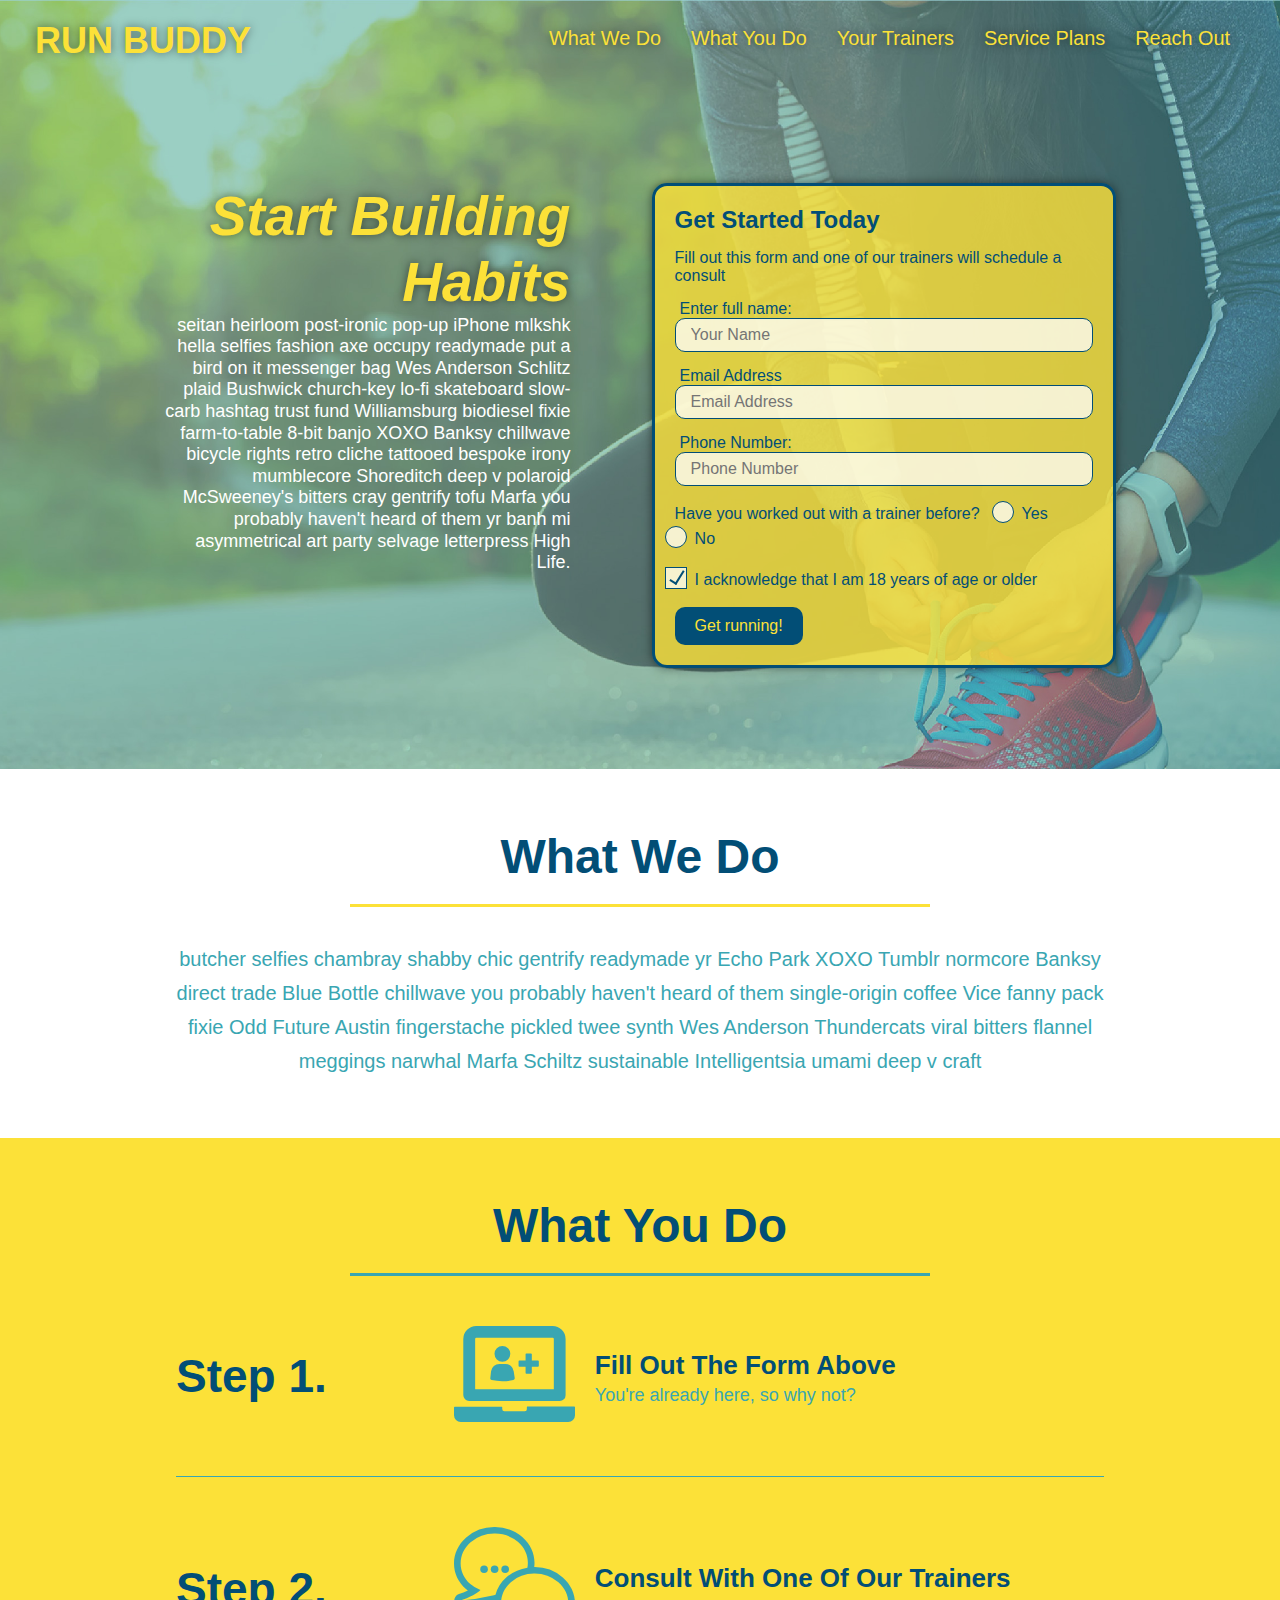
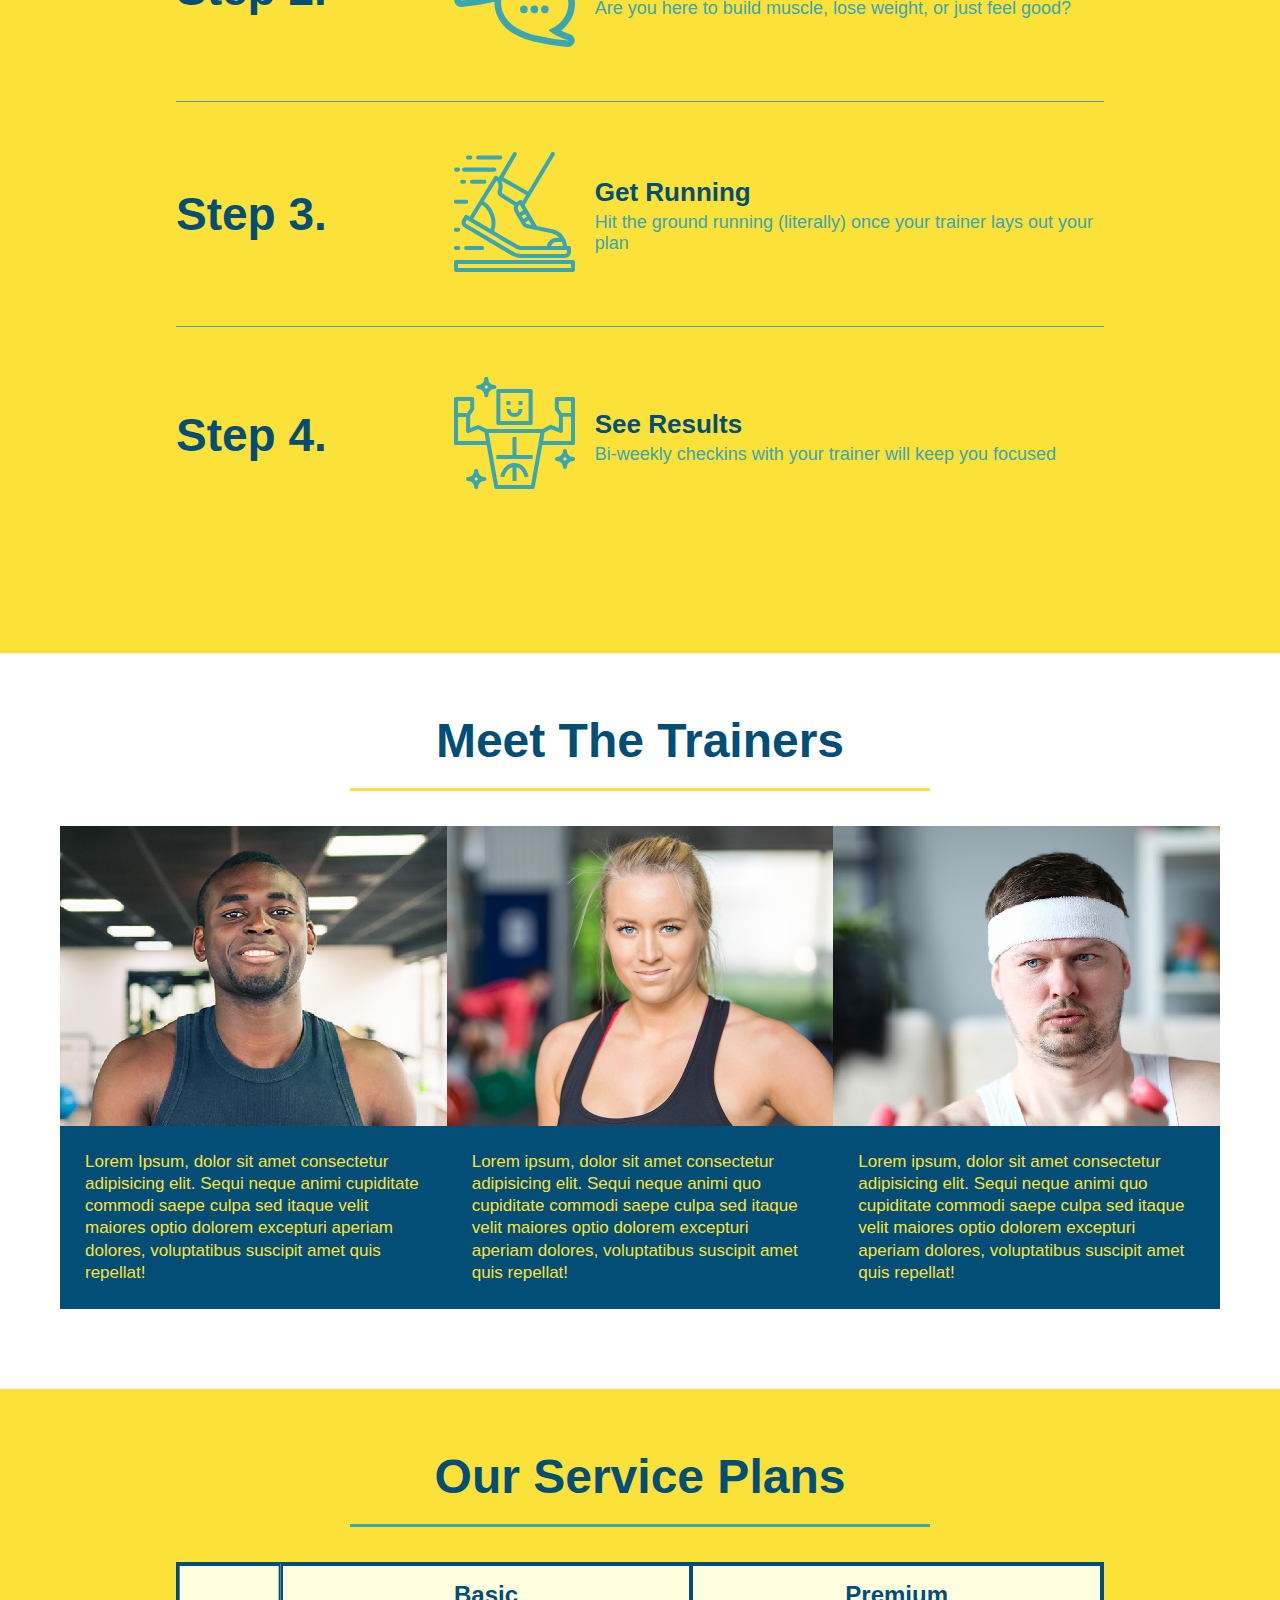
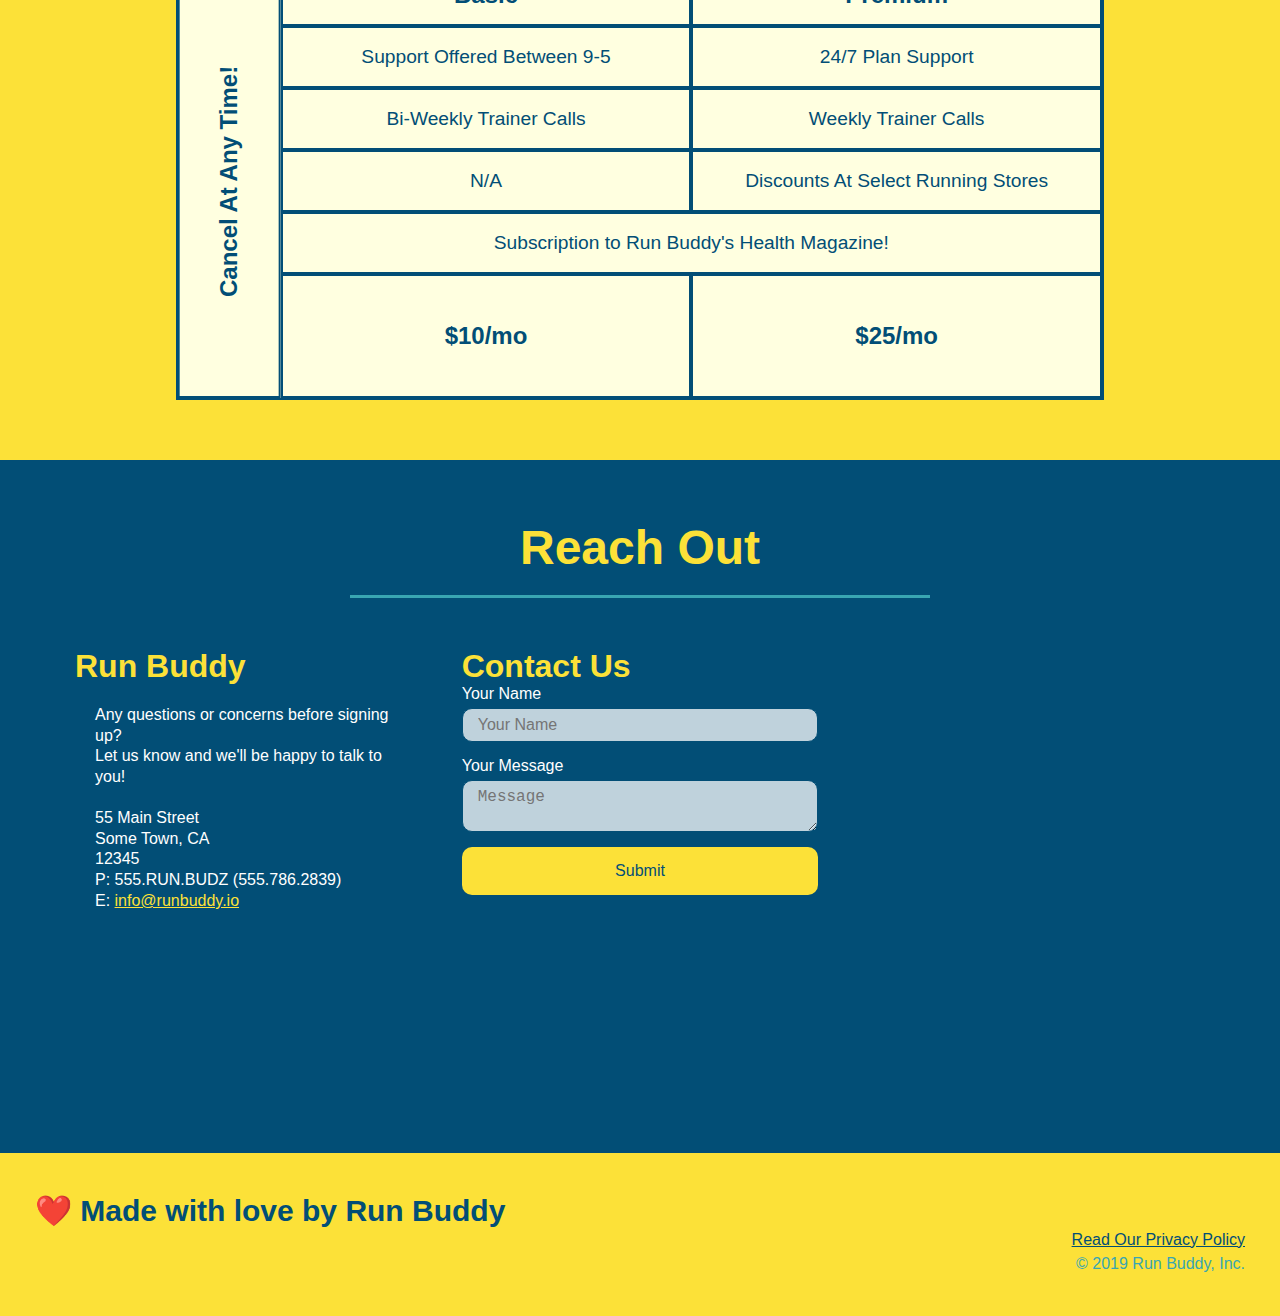
<file: index.html>
<!DOCTYPE html>
<html lang="en">
    <head>
        <meta charset="UTF-8" />
        <title>Run Buddy</title>
        <link rel="stylesheet" href="./assets/css/style.css" />
        <meta name="viewport" content="width=device-width, initial-scale=1.0" />
    </head>
    <body>
    <!-- navigation -->
    <header>
        <h1>
            <a href="/">RUN BUDDY</a>
        </h1>
        <nav>
          <!-- Unordered list element -->  
          <ul>
              <!-- List item element -->
              <li>
                  <!-- Anchor element -->
                  <a href="#what-we-do">What We Do</a>
              </li>
              <li>
                  <a href="#what-you-do">What You Do</a>
              </li>
              <li>
                  <a href="#your-trainers">Your Trainers</a>
              </li>
              <li>
                  <a href="#service-plans">Service Plans</a>
              </li>
              <li>
                  <a href="#reach-out">Reach Out</a>
              </li>
          </ul>
        </nav>
    </header>

    <!-- hero/jumbotron -->
    <section class="hero">
        <div class="hero-cta">
            <h2>Start Building Habits</h2>
            <p>seitan heirloom post-ironic pop-up iPhone mlkshk hella selfies fashion axe occupy readymade put a bird on it
                messenger bag Wes Anderson Schlitz plaid Bushwick church-key lo-fi skateboard slow-carb hashtag trust fund
                Williamsburg biodiesel fixie farm-to-table 8-bit banjo XOXO Banksy chillwave bicycle rights retro cliche
                tattooed bespoke irony mumblecore Shoreditch deep v polaroid McSweeney's bitters cray gentrify tofu Marfa you
                probably haven't heard of them yr banh mi asymmetrical art party selvage letterpress High Life.</p>
        </div>
        <div class="hero-form">
            <h3>Get Started Today</h3>
            <p>Fill out this form and one of our trainers will schedule a consult</p>
        <!-- Add form element -->
        <form>
            <label for="name">Enter full name:</label>
            <input class="form-input" type="text" placeholder="Your Name" name="name" id="name" />
            <label for="email">Email Address</label> 
            <input class ="form-input" type="email" placeholder="Email Address" name="email" id="email" />
            <label for="phone">Phone Number:</label>
            <input class="form-input" type="tel" placeholder="Phone Number" name="phone" id="phone" />
            <p>
                Have you worked out with a trainer before?
                <span class="radio-wrapper">
                    <input type="radio" name="trainer-confirm" id="trainer-yes" />
                    <label for="trainer-yes">Yes</label>
                </span>
                <span class="radio-wrapper">
                    <input type="radio" name="trainer-confirm" id="trainer-no" />
                    <label for="trainer-no">No</label>
                </span>
            </p>
            <p>
                <span class="checkbox-wrapper">
                    <label for="checkbox">I acknowledge that I am 18 years of age or older</label>  
                    <input type="checkbox" name="age-confirm" id="checkbox" />
                </span>
            </p>
            <button type="submit">
                Get running!
            </button>
        </form>
        </div>
    </section>

    <!-- "what we do" section -->
    <section id="what-we-do" class="intro">
      <div class="flex-flow">
        <h2 class="section-title primary-border">What We Do</h2>
      </div>
      <div class="flex-row"> 
        <p>butcher selfies chambray shabby chic gentrify readymade yr Echo Park XOXO Tumblr normcore Banksy direct trade Blue Bottle chillwave you probably haven't heard of them single-origin coffee Vice fanny pack fixie Odd Future Austin fingerstache pickled twee synth Wes Anderson Thundercats viral bitters flannel meggings narwhal Marfa Schiltz sustainable Intelligentsia umami deep v craft</p>
      </div>
    </section>

    <!-- "what you do" section -->
    <section id="what-you-do" class="steps">
      <div class="flex-flow">
        <h2 class="section-title secondary-border">What You Do</h2>
      </div>

        <div class="step"> 
            <h3>Step 1.</h3>
          <div class="step-info">
            <div class="step-img">
                <img src="./assets/images/step-1.svg" alt="" />
            </div>
            <div class="step-text">
                <h4>Fill Out The Form Above</h4>
                <p>You're already here, so why not?</p>
            </div>
          </div>
        </div>

        <div class="step">
            <h3>Step 2.</h3>
              
            <div class="step-info">
                <div class="step-img">
                    <img src="./assets/images/step-2.svg" alt="" />
                </div>
                <div class="step-text">  
                    <h4>Consult With One Of Our Trainers</h4>
                    <p>Are you here to build muscle, lose weight, or just feel good?</p>
                </div>
            </div>
        </div>

        <div class="step">
            <h3>Step 3.</h3>
            <div class="step-info">
                <div class="step-img">
                    <img src="./assets/images/step-3.svg" alt="" />
                </div>
                <div class="step-text">
                    <h4>Get Running</h4>
                    <p>Hit the ground running (literally) once your trainer lays out your plan</p>
                </div>
            </div>
        </div>

        <div class="step">
            <h3>Step 4.</h3>
            <div class="step-info">
                <div class="step-img">
                    <img src="./assets/images/step-4.svg" alt="" />
                </div>
                <div class="step-text">
                    <h4>See Results</h4>
                    <p>Bi-weekly checkins with your trainer will keep you focused</p>
                </div>
            </div>
        </div>
    </section>

    <!-- "meet the trainers" section-->
    <section id="your-trainers">
      <div class="flex-flow">
        <h2 class="section-title primary-border">Meet The Trainers</h2>
    </div>

    <div class="trainers">
        <article class="trainer">
            <div class="trainer-img trainer-1">
                <div>
                    <h3>Arron Stephens</h3>
                    <h4>Speed / Strength</h4>
                </div>
            </div>
            <div class="trainer-bio">
                <h3>Arron Stephens</h3>
                <h4>Speed / Strength</h4>
                <p> 
                    Lorem Ipsum, dolor sit amet consectetur adipisicing elit. Sequi neque animi cupiditate commodi saepe culpa sed itaque velit maiores optio dolorem excepturi aperiam dolores, voluptatibus suscipit amet quis repellat!
                </p>
            </div>
        </article>

        <article class="trainer">
            <div class="trainer-img trainer-2">
                <div>
                    <h3>Joanna Gill</h3>
                    <h4>Endurance</h4>
                </div>
            </div>
            <div class="trainer-bio">
                <h3>Joanna Gill</h3>
                <h4>Endurance</h4>
                <p> 
                    Lorem ipsum, dolor sit amet consectetur adipisicing elit. Sequi neque animi quo cupiditate commodi saepe culpa sed
                    itaque velit maiores optio dolorem excepturi aperiam dolores, voluptatibus suscipit amet quis repellat!
                </p>
            </div>
        </article>

        <article class="trainer">
            <div class="trainer-img trainer-3">
                <div>
                    <h3>Harry "the Headband" Smith</h3>
                    <h4>Strength</h4>
                </div>
            </div>
            <div class="trainer-bio">
                <h3>Harry "the Headband" Smith</h3>
                <h4>Strength</h4>
                <p>
                    Lorem ipsum, dolor sit amet consectetur adipisicing elit. Sequi neque animi quo cupiditate commodi saepe culpa sed
                    itaque velit maiores optio dolorem excepturi aperiam dolores, voluptatibus suscipit amet quis repellat!
                </p>
            </div>
        </article>
    </div>
    </section>

    <section id="service-plans" class="services">
        
        <h2 class="section-title secondary-border">
            Our Service Plans
        </h2>
            
        <div class="service-grid-wrapper">
            <div class="service-grid-container">
               <!-- headers -->
                <div class="service-grid-item grid-head basic">
                    Basic
                </div>
                <div class ="service-grid-item grid-head premium">
                    Premium
                </div>
                <!--body-->
                <div class="service-grid-item basic">
                    Support Offered Between 9-5
                </div>
                <div class="service-grid-item premium">
                    24/7 Plan Support
                </div>
                <div class="service-grid-item basic">
                    Bi-Weekly Trainer Calls
                </div>
                <div class="service-grid-item premium">
                    Weekly Trainer Calls
                </div>
                <div class="service-grid-item basic">
                    N/A
                </div>
                <div class="service-grid-item premium">
                    Discounts At Select Running Stores
                </div>
                <div class="service-grid-item both">
                    Subscription to Run Buddy's Health Magazine!
                </div>
                <div class="service-grid-item grid-price basic">
                    $10/mo
                </div>
                <div class="service-grid-item grid-price premium">
                    $25/mo
                </div>
                <div class="service-grid-item cancel">
                    Cancel At Any Time!
                </div>

            </div>
        </div>
    </section>
    <!-- "reach out" section-->
    <section id="reach-out" class="contact">
      <div class="flex-flow">
        <h2 class="section-title secondary-border">Reach Out</h2>
      </div>

    <div class="contact-info">
      <div>
        <h3>Run Buddy</h3>
        <p>
            Any questions or concerns before signing up? 
            <br />
            Let us know and we'll be happy to talk to you!
        </p>
        <address>
            55 Main Street <br/>
            Some Town, CA <br/>
            12345 <br />
            P: 555.RUN.BUDZ (555.786.2839)<br/>
            E: <a href="mailto:info@runbuddy.io">info@runbuddy.io</a> 
        </address>
    </div>

    <div class="contact-form">
        <h3>Contact Us</h3>
        <form>
             <label for="contact-name">Your Name</label>
             <input type="text" placeholder="Your Name" id="contact-name" />

             <label for="contact-message">Your Message</label>
             <textarea id="contact-message" placeholder="Message"></textarea> 
             
             <button type="submit">Submit</button>
        </form>
    </div>

    <div class="contact-info">
        <iframe 
                src="https://www.google.com/maps/embed?pb=!1m18!1m12!1m3!1d3059.344821566869!2d-75.01846528525446!3d39.93367599280069!2m3!1f0!2f0!3f0!3m2!1i1024!2i768!4f13.1!3m3!1m2!1s0x89c6cba9961c0993%3A0xd58f7cb4d7777a48!2s339%20Cherry%20Hill%20Blvd%2C%20Cherry%20Hill%2C%20NJ%2008002!5e0!3m2!1sen!2sus!4v1602723252712!5m2!1sen!2sus"  
                frameborder="0" 
                style="border:0;" 
                allowfullscreen="" 
                aria-hidden="false" 
                tabindex="0">
        </iframe>

    </div>
    </div>   
    </section>
    
    <!-- footer -->
    <footer>
        <h2>❤️ Made with love by Run Buddy</h2>
        <div>
            <a href="./privacy-policy.html">Read Our Privacy Policy</a><br />
            &copy; 2019 Run Buddy, Inc.
        </div>
    </footer>
    </body>
</html>
</file>
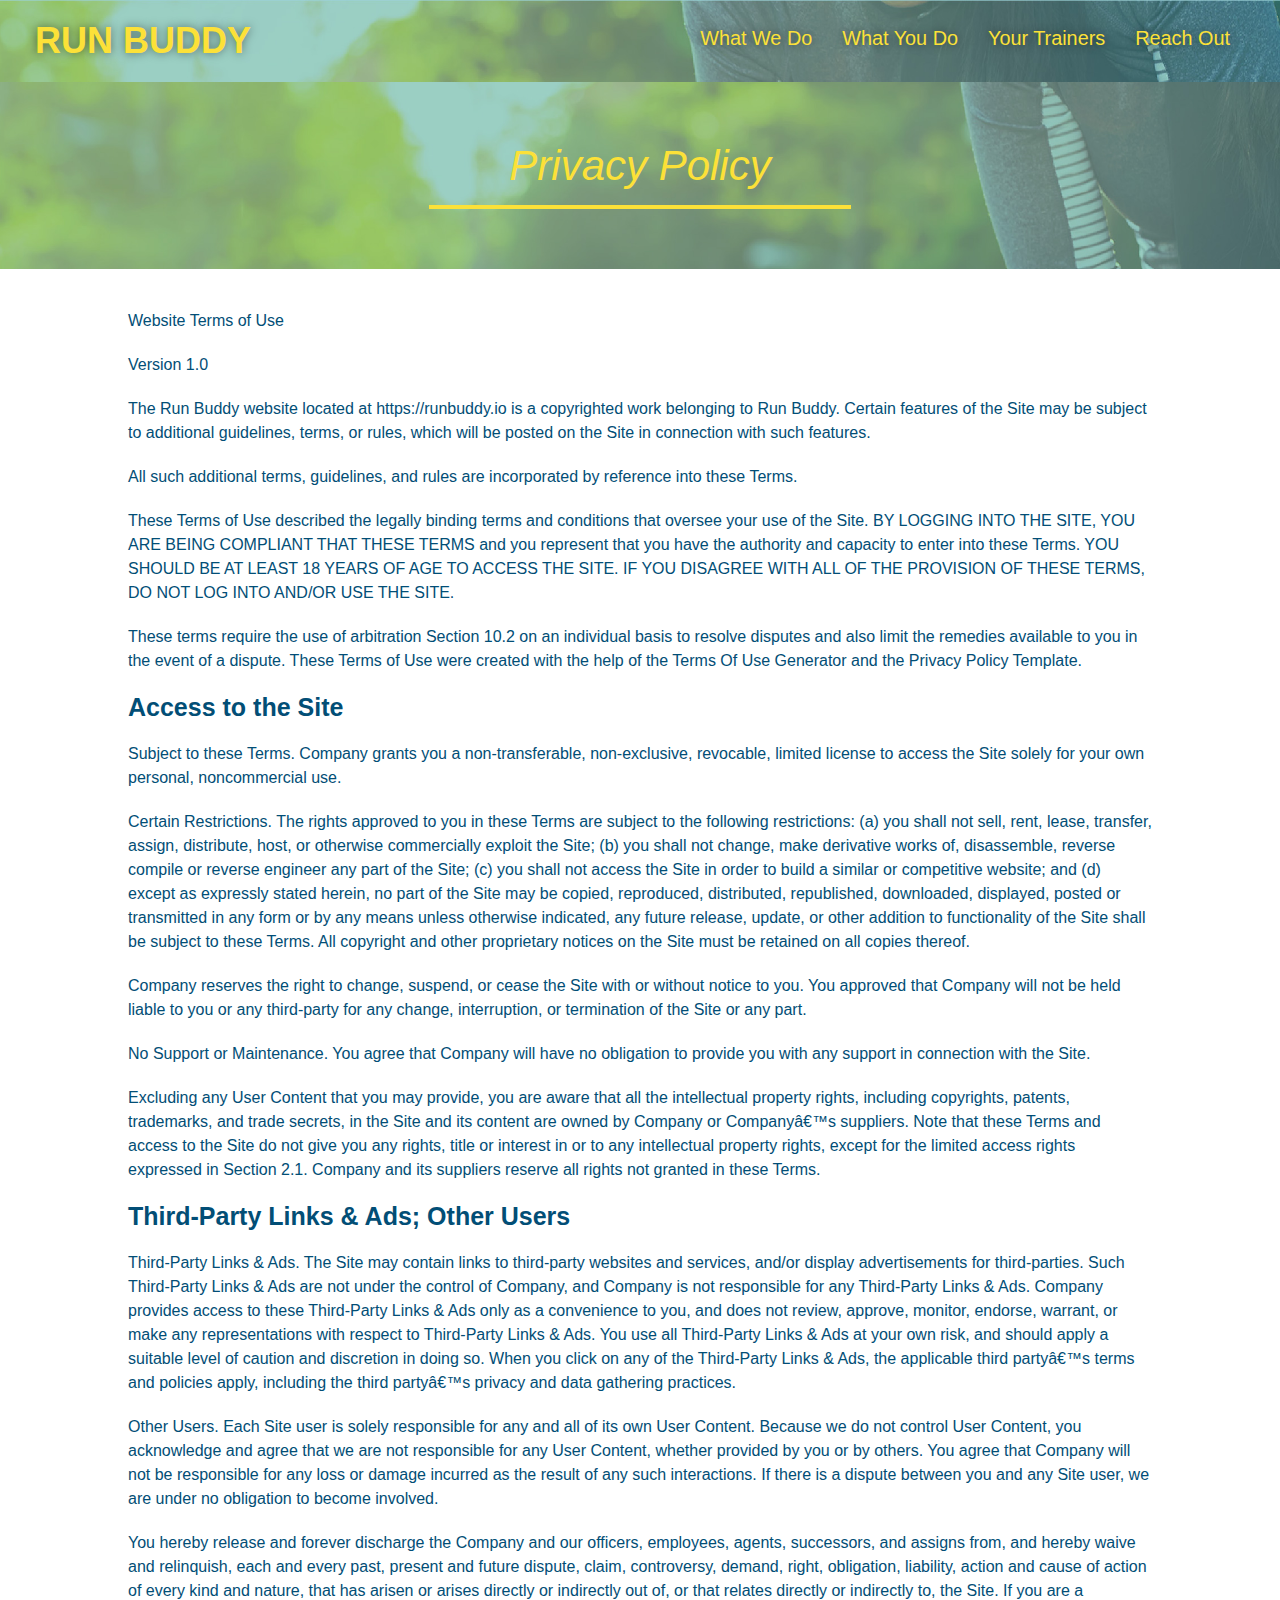
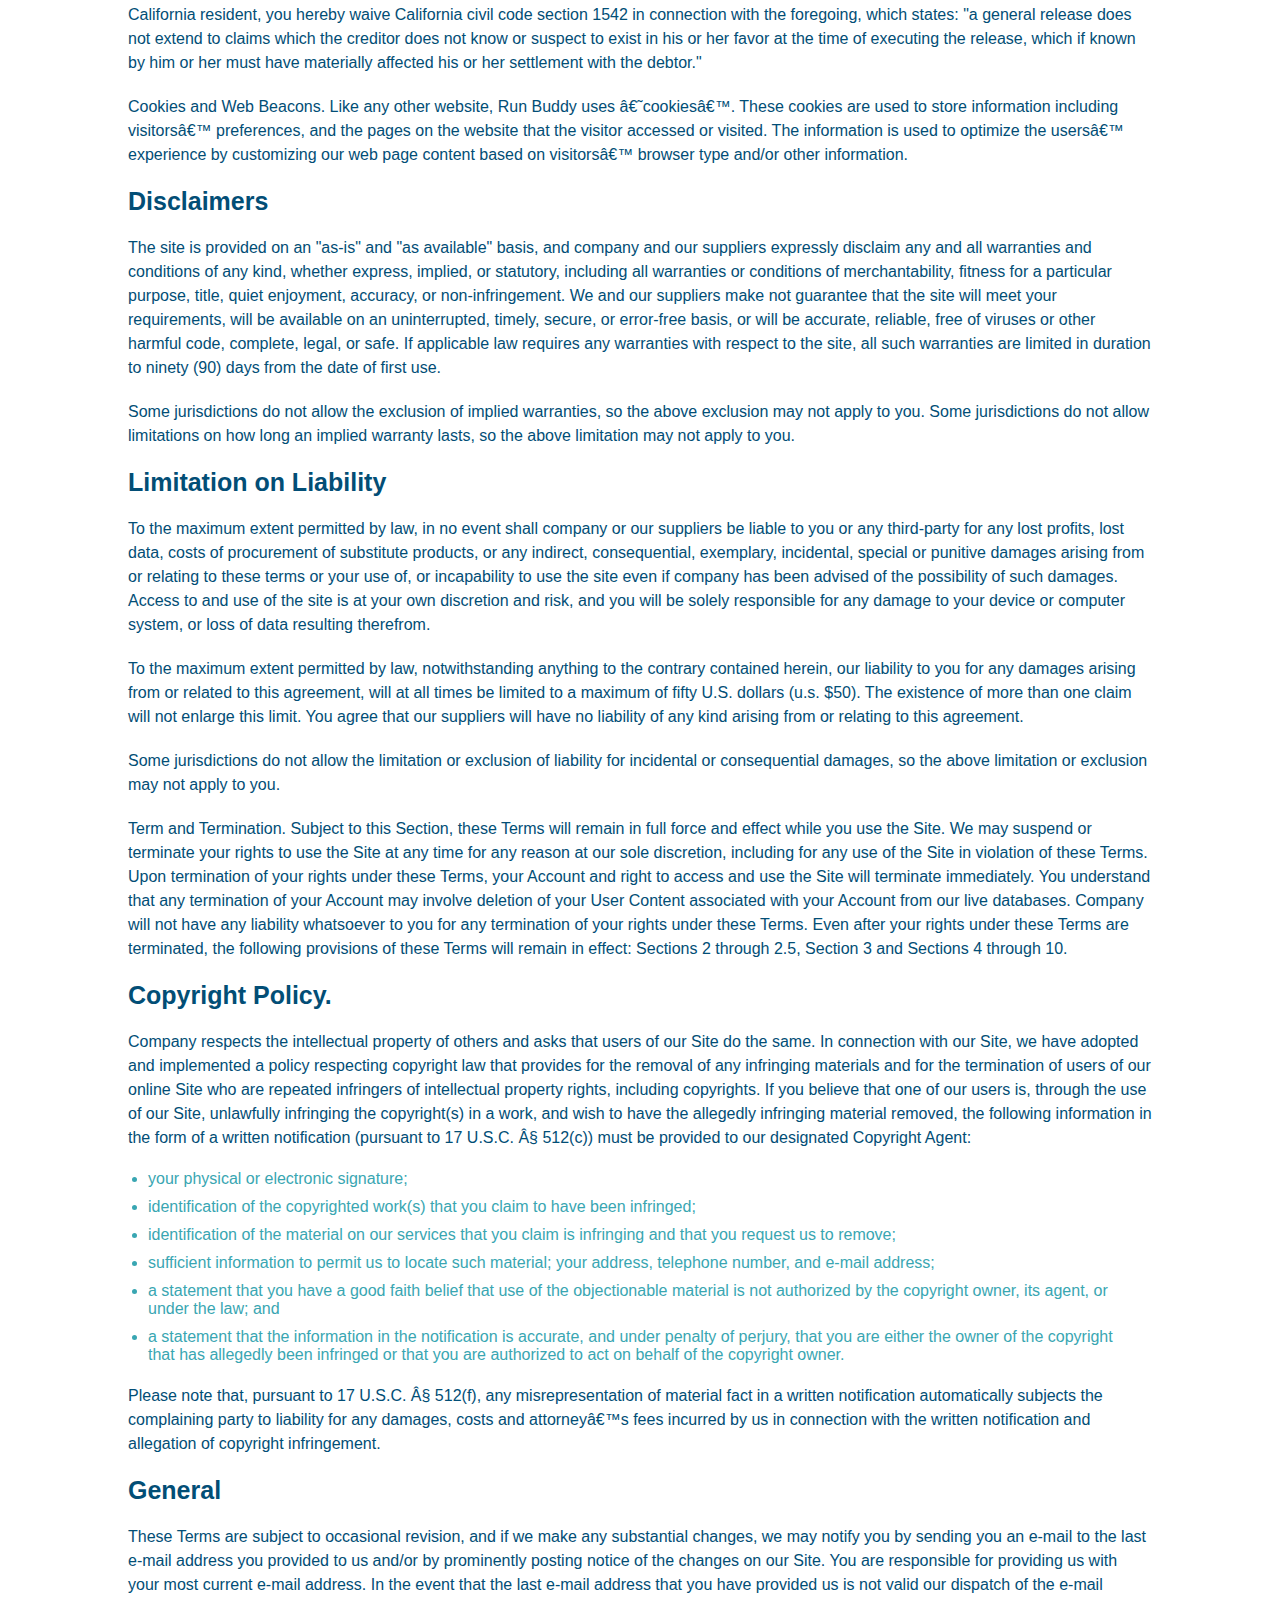
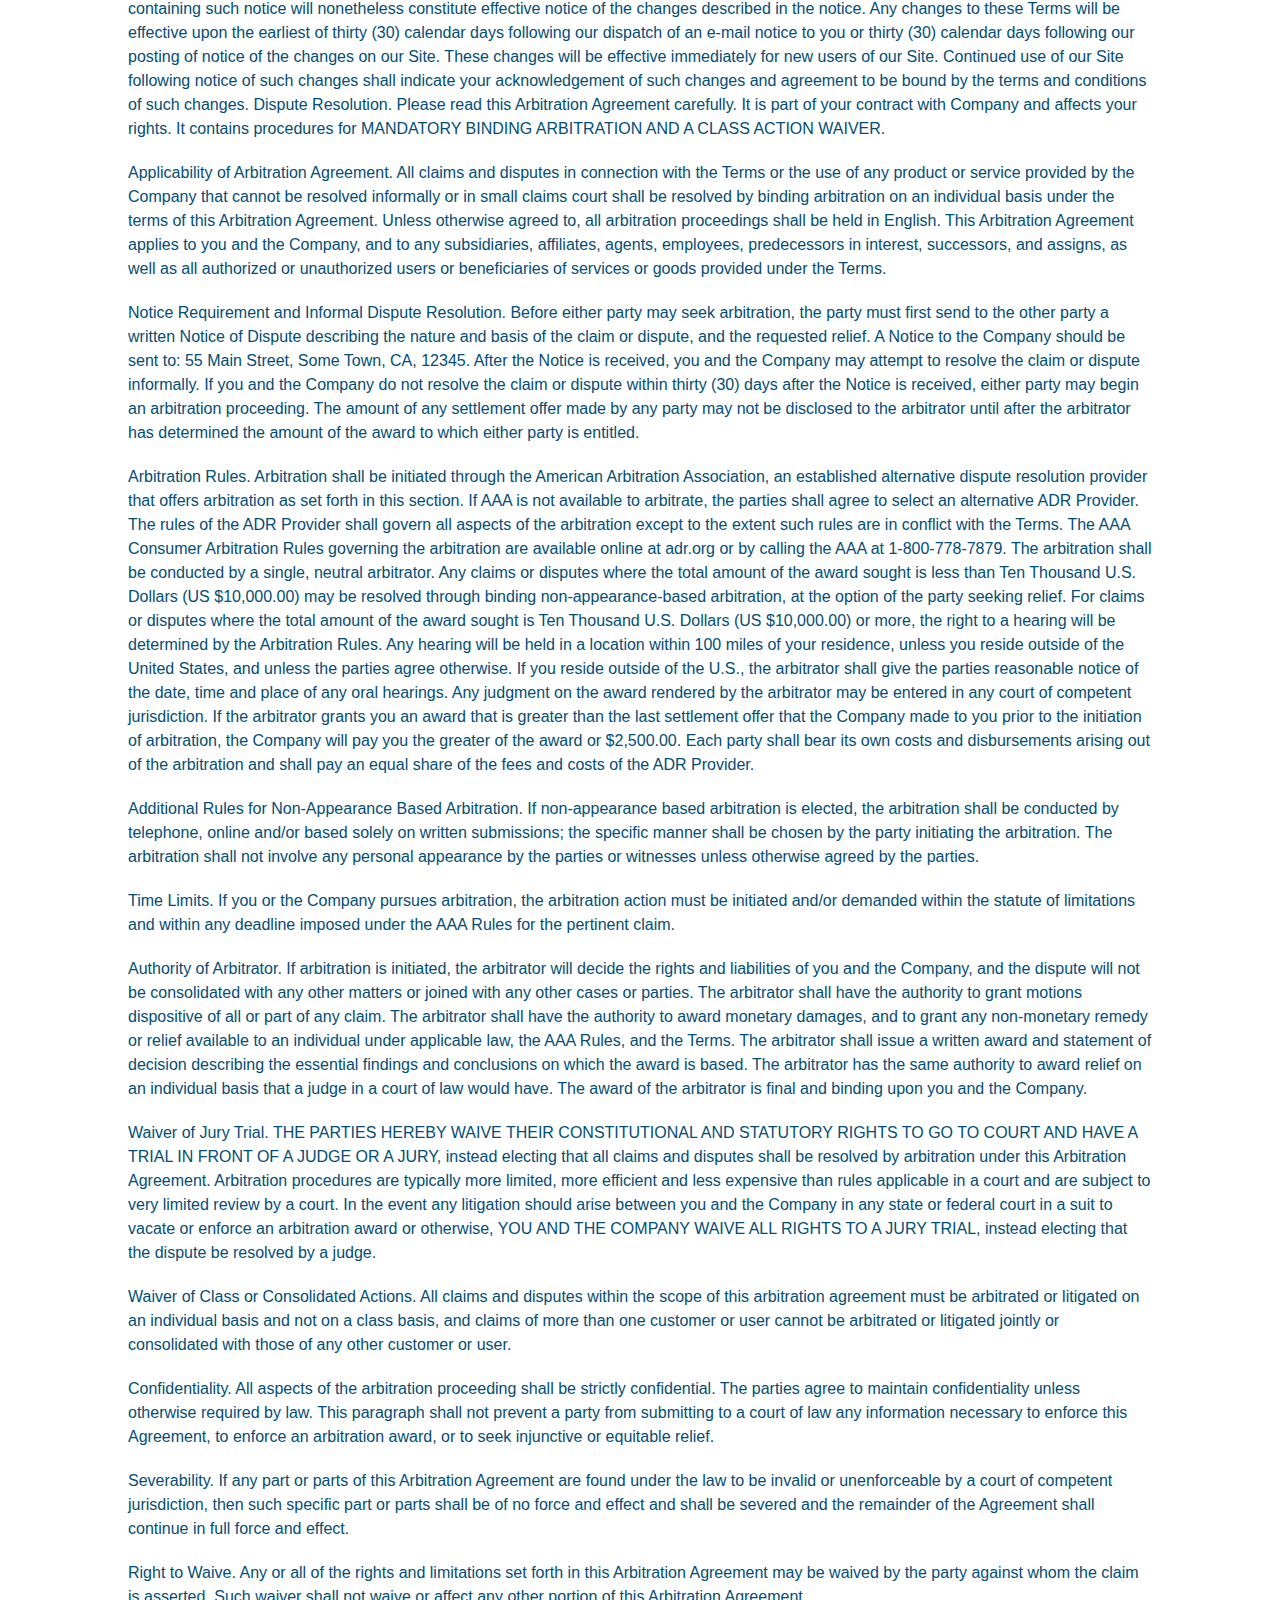
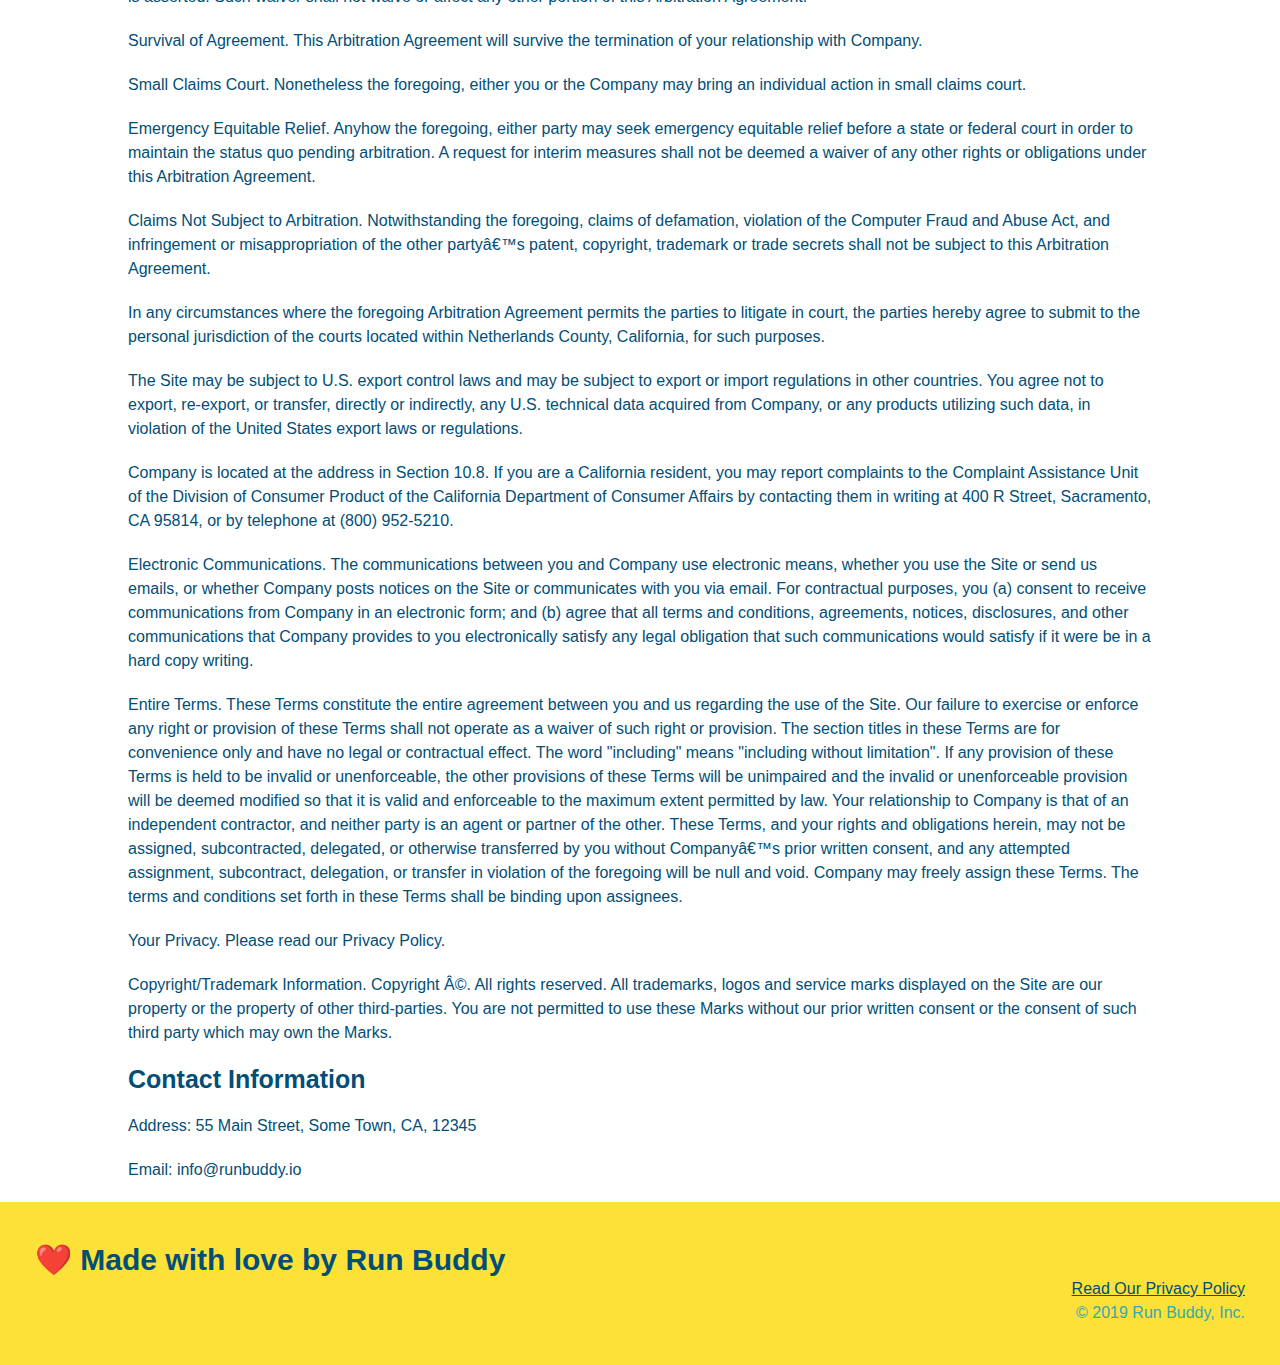
<file: privacy-policy.html>
<!DOCTYPE html>
<html lang="en">
    <head>
        <meta charset="UTF-8">
        <title>Privacy Policy - Run Buddy</title>
        <link rel="stylesheet" href="./assets/css/style.css" />
        <link rel="stylesheet" href="./assets/css/secondary-styles.css" />
        <meta name="viewport" content="width=device-width, initial-scale=1.0" /> 
    </head>
    <body>
        <header>
            <h1>
                <a href="/">RUN BUDDY</a>
            </h1>
            <nav>
              <!-- Unordered list element -->  
              <ul>
                  <!-- List item element -->
                  <li>
                      <!-- Anchor element -->
                      <a href="./index.html">What We Do</a>
                  </li>
                  <li>
                      <a href="./index.html">What You Do</a>
                  </li>
                  <li>
                      <a href="./index.html">Your Trainers</a>
                  </li>
                  <li>
                      <a href="./index.html">Reach Out</a>
                  </li>
              </ul>
            </nav>
        </header>
        <section class="hero">
            <h2 class="page-title">
                Privacy Policy
            </h2>
        </section>

        <article class="secondary-content">
            <p>
                Website Terms of Use
              </p>
        
              <p>
                Version 1.0
              </p>
        
              <p>
                The Run Buddy website located at https://runbuddy.io is a copyrighted work belonging to Run Buddy. Certain
                features of the Site may be subject to additional guidelines, terms, or rules, which will be posted on the Site
                in connection with such features.
              </p>
        
              <p>
                All such additional terms, guidelines, and rules are incorporated by reference into these Terms.
              </p>
        
              <p>
                These Terms of Use described the legally binding terms and conditions that oversee your use of the Site. BY
                LOGGING INTO THE SITE, YOU ARE BEING COMPLIANT THAT THESE TERMS and you represent that you have the authority
                and capacity to enter into these Terms. YOU SHOULD BE AT LEAST 18 YEARS OF AGE TO ACCESS THE SITE. IF YOU
                DISAGREE WITH ALL OF THE PROVISION OF THESE TERMS, DO NOT LOG INTO AND/OR USE THE SITE.
              </p>
        
              <p>
                These terms require the use of arbitration Section 10.2 on an individual basis to resolve disputes and also
                limit the remedies available to you in the event of a dispute. These Terms of Use were created with the help of
                the Terms Of Use Generator and the Privacy Policy Template.
              </p>
        
              <h3>
                Access to the Site
              </h3>
        
              <p>
                Subject to these Terms. Company grants you a non-transferable, non-exclusive, revocable, limited license to
                access the Site solely for your own personal, noncommercial use.
              </p>
        
              <p>
                Certain Restrictions. The rights approved to you in these Terms are subject to the following restrictions: (a)
                you shall not sell, rent, lease, transfer, assign, distribute, host, or otherwise commercially exploit the Site;
                (b) you shall not change, make derivative works of, disassemble, reverse compile or reverse engineer any part of
                the Site; (c) you shall not access the Site in order to build a similar or competitive website; and (d) except
                as expressly stated herein, no part of the Site may be copied, reproduced, distributed, republished, downloaded,
                displayed, posted or transmitted in any form or by any means unless otherwise indicated, any future release,
                update, or other addition to functionality of the Site shall be subject to these Terms. All copyright and other
                proprietary notices on the Site must be retained on all copies thereof.
              </p>
        
              <p>
                Company reserves the right to change, suspend, or cease the Site with or without notice to you. You approved
                that Company will not be held liable to you or any third-party for any change, interruption, or termination of
                the Site or any part.
              </p>
        
              <p>
                No Support or Maintenance. You agree that Company will have no obligation to provide you with any support in
                connection with the Site.
              </p>
        
              <p>
                Excluding any User Content that you may provide, you are aware that all the intellectual property rights,
                including copyrights, patents, trademarks, and trade secrets, in the Site and its content are owned by Company
                or Companyâ€™s suppliers. Note that these Terms and access to the Site do not give you any rights, title or
                interest in or to any intellectual property rights, except for the limited access rights expressed in Section
                2.1. Company and its suppliers reserve all rights not granted in these Terms.
              </p>
        
              <h3>
                Third-Party Links & Ads; Other Users
              </h3>
        
              <p>
                Third-Party Links & Ads. The Site may contain links to third-party websites and services, and/or display
                advertisements for third-parties. Such Third-Party Links & Ads are not under the control of Company, and Company
                is not responsible for any Third-Party Links & Ads. Company provides access to these Third-Party Links & Ads
                only as a convenience to you, and does not review, approve, monitor, endorse, warrant, or make any
                representations with respect to Third-Party Links & Ads. You use all Third-Party Links & Ads at your own risk,
                and should apply a suitable level of caution and discretion in doing so. When you click on any of the
                Third-Party Links & Ads, the applicable third partyâ€™s terms and policies apply, including the third partyâ€™s
                privacy and data gathering practices.
              </p>
        
              <p>
                Other Users. Each Site user is solely responsible for any and all of its own User Content. Because we do not
                control User Content, you acknowledge and agree that we are not responsible for any User Content, whether
                provided by you or by others. You agree that Company will not be responsible for any loss or damage incurred as
                the result of any such interactions. If there is a dispute between you and any Site user, we are under no
                obligation to become involved.
              </p>
        
              <p>
                You hereby release and forever discharge the Company and our officers, employees, agents, successors, and
                assigns from, and hereby waive and relinquish, each and every past, present and future dispute, claim,
                controversy, demand, right, obligation, liability, action and cause of action of every kind and nature, that has
                arisen or arises directly or indirectly out of, or that relates directly or indirectly to, the Site. If you are
                a California resident, you hereby waive California civil code section 1542 in connection with the foregoing,
                which states: "a general release does not extend to claims which the creditor does not know or suspect to exist
                in his or her favor at the time of executing the release, which if known by him or her must have materially
                affected his or her settlement with the debtor."
              </p>
        
              <p>
                Cookies and Web Beacons. Like any other website, Run Buddy uses â€˜cookiesâ€™. These cookies are used to store
                information including visitorsâ€™ preferences, and the pages on the website that the visitor accessed or visited.
                The information is used to optimize the usersâ€™ experience by customizing our web page content based on visitorsâ€™
                browser type and/or other information.
              </p>
        
              <h3>
                Disclaimers
              </h3>
        
              <p>
                The site is provided on an "as-is" and "as available" basis, and company and our suppliers expressly disclaim
                any and all warranties and conditions of any kind, whether express, implied, or statutory, including all
                warranties or conditions of merchantability, fitness for a particular purpose, title, quiet enjoyment, accuracy,
                or non-infringement. We and our suppliers make not guarantee that the site will meet your requirements, will be
                available on an uninterrupted, timely, secure, or error-free basis, or will be accurate, reliable, free of
                viruses or other harmful code, complete, legal, or safe. If applicable law requires any warranties with respect
                to the site, all such warranties are limited in duration to ninety (90) days from the date of first use.
              </p>
        
              <p>
                Some jurisdictions do not allow the exclusion of implied warranties, so the above exclusion may not apply to
                you. Some jurisdictions do not allow limitations on how long an implied warranty lasts, so the above limitation
                may not apply to you.
              </p>
        
              <h3>
                Limitation on Liability
              </h3>
        
              <p>
                To the maximum extent permitted by law, in no event shall company or our suppliers be liable to you or any
                third-party for any lost profits, lost data, costs of procurement of substitute products, or any indirect,
                consequential, exemplary, incidental, special or punitive damages arising from or relating to these terms or
                your use of, or incapability to use the site even if company has been advised of the possibility of such
                damages. Access to and use of the site is at your own discretion and risk, and you will be solely responsible
                for any damage to your device or computer system, or loss of data resulting therefrom.
              </p>
        
              <p>
                To the maximum extent permitted by law, notwithstanding anything to the contrary contained herein, our liability
                to you for any damages arising from or related to this agreement, will at all times be limited to a maximum of
                fifty U.S. dollars (u.s. $50). The existence of more than one claim will not enlarge this limit. You agree that
                our suppliers will have no liability of any kind arising from or relating to this agreement.
              </p>
        
              <p>
                Some jurisdictions do not allow the limitation or exclusion of liability for incidental or consequential
                damages, so the above limitation or exclusion may not apply to you.
              </p>
        
              <p>
                Term and Termination. Subject to this Section, these Terms will remain in full force and effect while you use
                the Site. We may suspend or terminate your rights to use the Site at any time for any reason at our sole
                discretion, including for any use of the Site in violation of these Terms. Upon termination of your rights under
                these Terms, your Account and right to access and use the Site will terminate immediately. You understand that
                any termination of your Account may involve deletion of your User Content associated with your Account from our
                live databases. Company will not have any liability whatsoever to you for any termination of your rights under
                these Terms. Even after your rights under these Terms are terminated, the following provisions of these Terms
                will remain in effect: Sections 2 through 2.5, Section 3 and Sections 4 through 10.
              </p>
        
              <h3>
                Copyright Policy.
              </h3>
        
              <p>
                Company respects the intellectual property of others and asks that users of our Site do the same. In connection
                with our Site, we have adopted and implemented a policy respecting copyright law that provides for the removal
                of any infringing materials and for the termination of users of our online Site who are repeated infringers of
                intellectual property rights, including copyrights. If you believe that one of our users is, through the use of
                our Site, unlawfully infringing the copyright(s) in a work, and wish to have the allegedly infringing material
                removed, the following information in the form of a written notification (pursuant to 17 U.S.C. Â§ 512(c)) must
                be provided to our designated Copyright Agent:
              </p>
        
              <ul>
                <li>
                  your physical or electronic signature;
                </li>
                <li>
                  identification of the copyrighted work(s) that you claim to have been infringed;
                </li>
                <li>
                  identification of the material on our services that you claim is infringing and that you request us to remove;
                </li>
                <li>
                  sufficient information to permit us to locate such material; your address, telephone number, and e-mail
                  address;
                </li>
                <li>
                  a statement that you have a good faith belief that use of the objectionable material is not authorized by the
                  copyright owner, its agent, or under the law; and
                </li>
                <li>
                  a statement that the information in the notification is accurate, and under penalty of perjury, that you are
                  either the owner of the copyright that has allegedly been infringed or that you are authorized to act on
                  behalf of the copyright owner.
                </li>
              </ul>
        
              <p>
                Please note that, pursuant to 17 U.S.C. Â§ 512(f), any misrepresentation of material fact in a written
                notification automatically subjects the complaining party to liability for any damages, costs and attorneyâ€™s
                fees incurred by us in connection with the written notification and allegation of copyright infringement.
              </p>
        
              <h3>
                General
              </h3>
        
              <p>
                These Terms are subject to occasional revision, and if we make any substantial changes, we may notify you by
                sending you an e-mail to the last e-mail address you provided to us and/or by prominently posting notice of the
                changes on our Site. You are responsible for providing us with your most current e-mail address. In the event
                that the last e-mail address that you have provided us is not valid our dispatch of the e-mail containing such
                notice will nonetheless constitute effective notice of the changes described in the notice. Any changes to these
                Terms will be effective upon the earliest of thirty (30) calendar days following our dispatch of an e-mail
                notice to you or thirty (30) calendar days following our posting of notice of the changes on our Site. These
                changes will be effective immediately for new users of our Site. Continued use of our Site following notice of
                such changes shall indicate your acknowledgement of such changes and agreement to be bound by the terms and
                conditions of such changes. Dispute Resolution. Please read this Arbitration Agreement carefully. It is part of
                your contract with Company and affects your rights. It contains procedures for MANDATORY BINDING ARBITRATION AND
                A CLASS ACTION WAIVER.
              </p>
        
              <p>
                Applicability of Arbitration Agreement. All claims and disputes in connection with the Terms or the use of any
                product or service provided by the Company that cannot be resolved informally or in small claims court shall be
                resolved by binding arbitration on an individual basis under the terms of this Arbitration Agreement. Unless
                otherwise agreed to, all arbitration proceedings shall be held in English. This Arbitration Agreement applies to
                you and the Company, and to any subsidiaries, affiliates, agents, employees, predecessors in interest,
                successors, and assigns, as well as all authorized or unauthorized users or beneficiaries of services or goods
                provided under the Terms.
              </p>
        
              <p>
                Notice Requirement and Informal Dispute Resolution. Before either party may seek arbitration, the party must
                first send to the other party a written Notice of Dispute describing the nature and basis of the claim or
                dispute, and the requested relief. A Notice to the Company should be sent to: 55 Main Street, Some Town, CA,
                12345. After the Notice is received, you and the Company may attempt to resolve the claim or dispute informally.
                If you and the Company do not resolve the claim or dispute within thirty (30) days after the Notice is received,
                either party may begin an arbitration proceeding. The amount of any settlement offer made by any party may not
                be disclosed to the arbitrator until after the arbitrator has determined the amount of the award to which either
                party is entitled.
              </p>
        
              <p>
                Arbitration Rules. Arbitration shall be initiated through the American Arbitration Association, an established
                alternative dispute resolution provider that offers arbitration as set forth in this section. If AAA is not
                available to arbitrate, the parties shall agree to select an alternative ADR Provider. The rules of the ADR
                Provider shall govern all aspects of the arbitration except to the extent such rules are in conflict with the
                Terms. The AAA Consumer Arbitration Rules governing the arbitration are available online at adr.org or by
                calling the AAA at 1-800-778-7879. The arbitration shall be conducted by a single, neutral arbitrator. Any
                claims or disputes where the total amount of the award sought is less than Ten Thousand U.S. Dollars (US
                $10,000.00) may be resolved through binding non-appearance-based arbitration, at the option of the party seeking
                relief. For claims or disputes where the total amount of the award sought is Ten Thousand U.S. Dollars (US
                $10,000.00) or more, the right to a hearing will be determined by the Arbitration Rules. Any hearing will be
                held in a location within 100 miles of your residence, unless you reside outside of the United States, and
                unless the parties agree otherwise. If you reside outside of the U.S., the arbitrator shall give the parties
                reasonable notice of the date, time and place of any oral hearings. Any judgment on the award rendered by the
                arbitrator may be entered in any court of competent jurisdiction. If the arbitrator grants you an award that is
                greater than the last settlement offer that the Company made to you prior to the initiation of arbitration, the
                Company will pay you the greater of the award or $2,500.00. Each party shall bear its own costs and
                disbursements arising out of the arbitration and shall pay an equal share of the fees and costs of the ADR
                Provider.
              </p>
        
              <p>
                Additional Rules for Non-Appearance Based Arbitration. If non-appearance based arbitration is elected, the
                arbitration shall be conducted by telephone, online and/or based solely on written submissions; the specific
                manner shall be chosen by the party initiating the arbitration. The arbitration shall not involve any personal
                appearance by the parties or witnesses unless otherwise agreed by the parties.
              </p>
        
              <p>
                Time Limits. If you or the Company pursues arbitration, the arbitration action must be initiated and/or demanded
                within the statute of limitations and within any deadline imposed under the AAA Rules for the pertinent claim.
              </p>
        
              <p>
                Authority of Arbitrator. If arbitration is initiated, the arbitrator will decide the rights and liabilities of
                you and the Company, and the dispute will not be consolidated with any other matters or joined with any other
                cases or parties. The arbitrator shall have the authority to grant motions dispositive of all or part of any
                claim. The arbitrator shall have the authority to award monetary damages, and to grant any non-monetary remedy
                or relief available to an individual under applicable law, the AAA Rules, and the Terms. The arbitrator shall
                issue a written award and statement of decision describing the essential findings and conclusions on which the
                award is based. The arbitrator has the same authority to award relief on an individual basis that a judge in a
                court of law would have. The award of the arbitrator is final and binding upon you and the Company.
              </p>
        
              <p>
                Waiver of Jury Trial. THE PARTIES HEREBY WAIVE THEIR CONSTITUTIONAL AND STATUTORY RIGHTS TO GO TO COURT AND HAVE
                A TRIAL IN FRONT OF A JUDGE OR A JURY, instead electing that all claims and disputes shall be resolved by
                arbitration under this Arbitration Agreement. Arbitration procedures are typically more limited, more efficient
                and less expensive than rules applicable in a court and are subject to very limited review by a court. In the
                event any litigation should arise between you and the Company in any state or federal court in a suit to vacate
                or enforce an arbitration award or otherwise, YOU AND THE COMPANY WAIVE ALL RIGHTS TO A JURY TRIAL, instead
                electing that the dispute be resolved by a judge.
              </p>
        
              <p>
                Waiver of Class or Consolidated Actions. All claims and disputes within the scope of this arbitration agreement
                must be arbitrated or litigated on an individual basis and not on a class basis, and claims of more than one
                customer or user cannot be arbitrated or litigated jointly or consolidated with those of any other customer or
                user.
              </p>
        
              <p>
                Confidentiality. All aspects of the arbitration proceeding shall be strictly confidential. The parties agree to
                maintain confidentiality unless otherwise required by law. This paragraph shall not prevent a party from
                submitting to a court of law any information necessary to enforce this Agreement, to enforce an arbitration
                award, or to seek injunctive or equitable relief.
              </p>
        
              <p>
                Severability. If any part or parts of this Arbitration Agreement are found under the law to be invalid or
                unenforceable by a court of competent jurisdiction, then such specific part or parts shall be of no force and
                effect and shall be severed and the remainder of the Agreement shall continue in full force and effect.
              </p>
        
              <p>
                Right to Waive. Any or all of the rights and limitations set forth in this Arbitration Agreement may be waived
                by the party against whom the claim is asserted. Such waiver shall not waive or affect any other portion of this
                Arbitration Agreement.
              </p>
        
              <p>
                Survival of Agreement. This Arbitration Agreement will survive the termination of your relationship with
                Company.
              </p>
        
              <p>
                Small Claims Court. Nonetheless the foregoing, either you or the Company may bring an individual action in small
                claims court.
              </p>
        
              <p>
                Emergency Equitable Relief. Anyhow the foregoing, either party may seek emergency equitable relief before a
                state or federal court in order to maintain the status quo pending arbitration. A request for interim measures
                shall not be deemed a waiver of any other rights or obligations under this Arbitration Agreement.
              </p>
        
              <p>
                Claims Not Subject to Arbitration. Notwithstanding the foregoing, claims of defamation, violation of the
                Computer Fraud and Abuse Act, and infringement or misappropriation of the other partyâ€™s patent, copyright,
                trademark or trade secrets shall not be subject to this Arbitration Agreement.
              </p>
        
              <p>
                In any circumstances where the foregoing Arbitration Agreement permits the parties to litigate in court, the
                parties hereby agree to submit to the personal jurisdiction of the courts located within Netherlands County,
                California, for such purposes.
              </p>
        
              <p>
                The Site may be subject to U.S. export control laws and may be subject to export or import regulations in other
                countries. You agree not to export, re-export, or transfer, directly or indirectly, any U.S. technical data
                acquired from Company, or any products utilizing such data, in violation of the United States export laws or
                regulations.
              </p>
        
              <p>
                Company is located at the address in Section 10.8. If you are a California resident, you may report complaints
                to the Complaint Assistance Unit of the Division of Consumer Product of the California Department of Consumer
                Affairs by contacting them in writing at 400 R Street, Sacramento, CA 95814, or by telephone at (800) 952-5210.
              </p>
        
              <p>
                Electronic Communications. The communications between you and Company use electronic means, whether you use the
                Site or send us emails, or whether Company posts notices on the Site or communicates with you via email. For
                contractual purposes, you (a) consent to receive communications from Company in an electronic form; and (b)
                agree that all terms and conditions, agreements, notices, disclosures, and other communications that Company
                provides to you electronically satisfy any legal obligation that such communications would satisfy if it were be
                in a hard copy writing.
              </p>
        
              <p>
                Entire Terms. These Terms constitute the entire agreement between you and us regarding the use of the Site. Our
                failure to exercise or enforce any right or provision of these Terms shall not operate as a waiver of such right
                or provision. The section titles in these Terms are for convenience only and have no legal or contractual
                effect. The word "including" means "including without limitation". If any provision of these Terms is held to be
                invalid or unenforceable, the other provisions of these Terms will be unimpaired and the invalid or
                unenforceable provision will be deemed modified so that it is valid and enforceable to the maximum extent
                permitted by law. Your relationship to Company is that of an independent contractor, and neither party is an
                agent or partner of the other. These Terms, and your rights and obligations herein, may not be assigned,
                subcontracted, delegated, or otherwise transferred by you without Companyâ€™s prior written consent, and any
                attempted assignment, subcontract, delegation, or transfer in violation of the foregoing will be null and void.
                Company may freely assign these Terms. The terms and conditions set forth in these Terms shall be binding upon
                assignees.
              </p>
        
              <p>
                Your Privacy. Please read our Privacy Policy.
              </p>
        
              <p>
                Copyright/Trademark Information. Copyright Â©. All rights reserved. All trademarks, logos and service marks
                displayed on the Site are our property or the property of other third-parties. You are not permitted to use
                these Marks without our prior written consent or the consent of such third party which may own the Marks.
              </p>
        
              <h3>
                Contact Information
              </h3>
        
              <p>
                Address: 55 Main Street, Some Town, CA, 12345
              </p>
        
              <p>
                Email: info@runbuddy.io
              </p>
        </article>

        <footer>
            <h2>❤️ Made with love by Run Buddy</h2>
            <div>
                <a href="#">Read Our Privacy Policy</a><br />
                &copy; 2019 Run Buddy, Inc.
            </div>
        </footer>
    </body>
</html>
</file>
<file: assets/css/style.css>
:root {
    --primary-color: #fce138;
    --secondary-color: #024e76;
    --tertiary-color: #39a6b2;
}

* {
    margin: 0;
    padding: 0;
    box-sizing: border-box;
}

body {
    font-family: Helvetica, Arial, sans-serif;
    color: var(--tertiary-color);
}

header {
    padding: 20px 35px;
    background-color: var(--tertiary-color);
    display: flex;
    justify-content: space-between;
    flex-wrap: wrap;
    position: -webkit-sticky;
    position: sticky;
    top: 0;
    background-image: url("../images/hero-bg.jpg");
    background-size: cover;
    background-position: 80%;
    background-attachment: fixed;
    z-index: 9999;
}

header h1 {
    font-weight: bold;
    font-size: 36px;
    color: var(--primary-color);
    margin: 0;
    text-shadow: 0 0 10px rgba(0, 0, 0, 0.5);
}

header a {
    text-decoration: none;
    color: var(--primary-color);
}

header nav {
    margin: 7px 0;
}

header nav ul {
    display: flex;
    flex-wrap: wrap;
    justify-content: space-between;
    align-items: center;
    list-style: none;
}

header nav ul li a {
    padding: 10px 15px;
    font-weight: lighter;
    font-size: 1.55vw;
    text-shadow: 0 0 10px rgba(0, 0, 0, 0.5);
}

header nav ul li a:hover {
    background: var(--primary-color);
    color: var(--secondary-color);
    border-radius: 15px;
    text-shadow: none;
}

footer {
    background: var(--primary-color);
    width: 100%;
    padding: 40px 35px;
    justify-content: space-between;
    flex-wrap: wrap;
}

footer h2 {
    display: flex;
    color: var(--secondary-color);
    font-size: 30px;
    margin: 0;
}

footer div {
    line-height: 1.5;
    text-align: right;
}

footer a {
    color: var(--secondary-color);
}

section {
    padding: 60px;
}

/* hero style start */
.hero {
    background-image: url("../images/hero-bg.jpg");
    background-size: cover;
    background-attachment: fixed;
    background-position: 80%;
    display: flex;
    justify-content: center;
    flex-wrap: wrap;
    align-items: flex-start;
}

.hero-cta {
    width: 35%;
    text-align: right;
    margin: 3.5%;
    color: #fff;
    font-size: 18px;
    line-height: 1.2;
    
}

.hero-cta h2 {
    font-style: italic;
    font-size: 55px;
    color:var(--primary-color);
    text-shadow: 0 0 10px rgba(0, 0, 0, 0.5);
}

.hero-form {
    color: var(--secondary-color);
    background-color: rgba(252, 225, 56, 0.8);
    padding: 20px;
    border: solid 3px var(--secondary-color);
    width: 40%;
    margin: 3.5%;
    box-shadow: 0 0 10px rgba(0, 0, 0, 0.5);
    border-radius: 15px;
}

.hero-form h3 {
    font-size: 24px;
    margin: 0;
}

.hero-form p {
    margin: 15px 0px 15px 0px;
}

.form-input {
    border: 1px solid var(--secondary-color);
    display: block;
    padding: 7px 15px;
    font-size: 16px;
    color: var(--secondary-color);
    width: 100%;
    margin-bottom: 15px;
    border-radius: 10px;
    background-color: rgba(255, 255, 255, 0.75);
}

.form-input:focus {
    background-color: rgba(255, 255, 255, 1);
    outline: none;
}

.hero-form label {
    margin: 0 5px;
}

.hero-form button {
    color: var(--primary-color);
    background-color: var(--secondary-color);
    border: none;
    padding: 10px 20px;
    font-size: 16px;
    border-radius: 10px;
}

.hero-form button:hover {
    background-color: var(--tertiary-color);
}

.checkbox-wrapper input, .radio-wrapper input {
    opacity: 0;
}

.checkbox-wrapper label, .radio-wrapper label {
    position: relative;
    left: 10px;
    margin: 10px;
    line-height: 1.6;
}

.checkbox-wrapper label::before, .radio-wrapper label::before {
    content: "";
    height: 20px;
    width: 20px;
    background: rgba(255, 255, 255, 0.75);
    border: 1px solid var(--secondary-color);
    position: absolute;
    top: -4px;
    left: -30px;
}

.radio-wrapper label::before {
    border-radius: 50px;
}

.radio-wrapper label::after {
    content: "";
    width: 20px;
    height: 20px;
    border-radius: 50%;
    background: var(--secondary-color);
    position: absolute;
    left: -29px;
    top: -3px;
    background-image: radial-gradient(circle, var(--tertiary-color), var(--secondary-color));
}

.checkbox-wrapper label::after {
    content: "";
    height: 6px;
    width: 14px;
    border-left: 2px solid var(--secondary-color);
    border-bottom: 2px solid var(--secondary-color);
    position: absolute;
    left: -26px;
    top: 1px;
    transform: rotate(-58deg);
}

.checkbox-wrapper input + label::after,
.radio-wrapper input + label::after {
    content: none;
}

.checkbox-wrapper input:checked + label::after,
.radio-wrapper input:checked + label::after {
    content: "";
}
/* hero style end */

.intro p {
    line-height: 1.7;
    color: var(--tertiary-color);
    width: 80%;
    font-size: 20px;
    margin: 0 auto;
    text-align: center;
}

.steps {
    background: var(--primary-color);
}

.step h3 {
    color: var(--secondary-color);
    font-size: 46px;
    flex: 1 30%;
}

.step {
    margin: 50px auto;
    padding-bottom: 50px;
    width: 80%;
    display: flex;
    flex-wrap: wrap;
    align-items: center;
    justify-content: space-between;
}

.step:not(:last-child) {
    border-bottom: 1px solid var(--tertiary-color);
}

.step-text h4 {
    font-size: 26px;
    line-height: 1.5;
    color: var(--secondary-color);
}

.step-text p {
    color: var(--tertiary-color);
    font-size: 18px;
}

.step-info {
    flex: 2 70%;
    display: flex;
    flex-wrap: wrap;
    align-items: center;
}

.step-img {
    flex: 1 12%;
    margin-right: 20px;
}

.step-img img {
    max-width: 100%;
}

.step-text {
    flex: 12;
}

.section-title {
    font-size: 48px;
    color: var(--secondary-color);
    border-bottom: 3px solid;
    padding-bottom: 20px;
    text-align: center;
    margin: 0 auto 35px auto;
    width: 50%;
}

.primary-border {
    border-color: var(--primary-color);
}

.secondary-border {
    border-color: var(--tertiary-color);
}

.trainers {
    width: 100%;
    margin: 0 auto;
    display: flex;
    flex-wrap: wrap;
    justify-content: space-around;
}

.trainer {
    margin: 0 auto 20px auto;
    background: var(--secondary-color);
    color: var(--primary-color);
    flex: 1;
}

.trainer-img {
    width: 100%;
    min-height: 300px;
    background-size: cover;
    display: flex;
    padding: 15px;
    align-items: flex-end;
    position: relative;
    overflow: hidden;
}

.trainer-img::after {
    content: "";
    height: 100%;
    width: 100%;
    background: linear-gradient(rgba(252, 225, 56, 0.3), rgba(2, 77, 118, 1));
    position: absolute;
    top: 0;
    left: 0;
    opacity: 0;
    transition: all .5s ease-out;
}

.trainer:hover .trainer-img::after {
    opacity: 1;
}
.trainer-img h3 {
    position: relative;
    font-size: 28px;
    margin-bottom: 5px;
    top: 200px;
    z-index: 9900;
    transition: .6s;
}

.trainer-img h4 {
    position: relative;
    font-size: 22px;
    top: 200px;
    z-index: 9900;
    transition: .6s .1s;
}

.trainer:hover .trainer-img h3, .trainer:hover .trainer-img h4 {
    top: 0px;
}

.trainer-bio {
    padding: 25px;
    line-height: 1.3;
}

.trainer-bio h3 {
    font-size: 28px;
    display: none;
}

.trainer-bio h4 {
    font-weight: lighter;
    font-size: 22px;
    margin-bottom: 15px;
    display: none;
}

.trainer-bio p {
    font-size: 17px;
}

.trainer-1 {
    background-image: url("../images/trainer-1.jpg");
}

.trainer-2 {
    background-image: url("../images/trainer-2.jpg");
}

.trainer-3 {
    background-image: url("../images/trainer-3.jpg");
}
.services {
    background: var(--primary-color);
}

.service-grid-wrapper {
    display: flex;
    width: 100%;
    justify-content: center;
}

.service-grid-container {
    background: lightyellow;
    width: 80%;
    display: grid;
    grid-template-columns: 1fr repeat(2, 4fr);
    grid-template-rows: repeat(5, 1fr) 2fr;
    border: 2px solid var(--secondary-color);
    color: var(--secondary-color);
    font-size: 1.2rem;
}

.service-grid-item {
    padding: 15px 0;
    border: 2px solid var(--secondary-color);
    display: flex;
    align-items: center;
    justify-content: center;
    text-align: center;
}

.service-grid-item.basic {
    grid-column: 2 / span 1;
}

.service-grid-item.both {
    grid-column: 2 / span 2;
}

.service-grid-item.cancel {
    writing-mode : vertical-lr;
    grid-column: 1;
    grid-row: 1 / -1;
    transform: rotate(180deg); 
}

.grid-head, .grid-price, .service-grid-item.cancel {
    font-size: 1.5rem;
    font-weight: bold;
}

.contact {
    background: var(--secondary-color);
}

.contact h2 {
    color: var(--primary-color);
}

.contact-info {
    display: flex;
    justify-content: space-between;
    flex-wrap: wrap;
}

.contact-info > * {
    flex: 1;
    margin: 15px;
}

.contact-info iframe {
    height: 400px;
}

.contact-info div {
    color: white;
}

.contact-info h3 {
    color: var(--primary-color);
    font-size: 32px;
}

.contact-info p, .contact-info address {
    margin: 20px;
    line-height: 1.3;
    font-size: 16px;
    font-style: normal;
    line-height: 1.3;
}

.contact-info a {
    color: var(--primary-color);
}

.contact-form input, .contact-form textarea {
    border: 1px solid var(--secondary-color);
    display: block;
    padding: 7px 15px;
    font-size: 16px;
    color: var(--secondary-color);
    width: 100%;
    margin-bottom: 15px;
    margin-top: 5px;
    border-radius: 10px;
    background-color: rgba(255, 255, 255, 0.75);
}

.contact-form input:focus, .contact-form textarea:focus {
    background-color: rgba(255, 255, 255, 1);
    outline: none;
}
.contact-form button {
    width: 100%;
    border: none;
    background: var(--primary-color);
    color: var(--secondary-color);
    text-align: center;
    padding: 15px 0;
    font-size: 16px;
    border-radius: 10px;
}

.contact-form button:hover {
    color: var(--primary-color);
    background: var(--tertiary-color);
}

.text-left {
    text-align: left;
}

.text-right {
    text-align: right;
}

.flex-row {
    display: flex;
}

/* Media Query for Smaller Desktop Screens and Smaller */
@media screen and (max-width: 980px) {
    header {
        padding-bottom: 0;
        justify-content: center;
        position: relative;
    }

    header h1 {
        width: 100%;
        text-align: center;
    }

    header nav ul {
        margin-top: 20px;
        width: 100%;
        justify-content: center;
    }

    header nav ul li a {
        font-size: 20px;
    }

    footer h2, footer div {
        text-align: center;
        width: 100%;
    }

    .hero-cta, .hero-form {
        width: 100%;
    }

    .hero-cta {
        text-align: center;
    }

    .section-title {
        width: 80%;
    }

    .trainer {
        flex: 0 70%;
    }

    .contact-info iframe {
        flex: 1 100%;
    }
}


/* Media Query for Tablets and Smaller */
@media screen and (max-width: 768px) {
    
    section {
        padding: 30px 25px
    }

    .trainer-img h3, .trainer-img h4, .trainer-img::after {
        display: none;
    } 

    .trainer-bio h3, .trainer-bio h4 {
        display: block;
    }
    
    .step h3 {
        flex: 1 100%;
        text-align: center;
    }

    .step-info {
        flex: 2 100%;
        text-align: center;
        justify-content: center;
    }

    .step-img {
        flex: 0 32%;
        margin-right: 0;
        margin-top: 15px;
        margin-bottom:15px;
    }

    .step-text {
        flex: 100%;
    }

    .service-grid-container {
        grid-template-columns :1fr 1fr;
    }

    .service-grid-item.basic {
        grid-column: 1;
    }

    .service-grid-item.both {
        grid-column: 1 / -1;
    }

    .service-grid-item.cancel {
        transform: none;
        writing-mode: unset;
        grid-column: 1 / -1;
        grid-row: -1;
    }
}

/*Media Query for Mobile Phones and Smaller */
@media screen and (max-width: 575px) {
   
    .hero-form button {
        width: 100%;
    }

    .section-title {
        width: 95%;
    }

    .intro p {
        width: 100%;
    }

    .trainer {
        flex: 0 100%;
    }

    .contact-info {
        text-align: center;
    }

    .contact-info > * {
        flex: 0 100%;
    }

    .contact-form {
        order: 3;
    }
}
</file>
<file: assets/css/secondary-styles.css>
.hero {
    background-position: bottom;
    height: auto;
    text-align: center;
    margin-bottom: 40px;
}

.page-title {
    color: #fce138;
    display: inline-block;
    border-bottom: 4px solid #fce138;
    padding: 0 80px 15px 80px;
    font-weight: normal;
    font-size: 42px;
    font-style: italic;
}

.secondary-content {
    width: 80%;
    margin: 0 auto;
    color: #024e76;
}

.secondary-content h3 {
    font-size: 25px;
    margin: 20px 0 20px 0;
}

.secondary-content p {
    font-size: 16px;
    line-height: 1.5;
    margin: 20px 0 20px 0;
}

.secondary-content ul {
    margin: 15px 20px 15px 20px;
}

.secondary-content li {
    color: #39a6b2;
    margin: 10px 0 10px 0;
}
</file>
